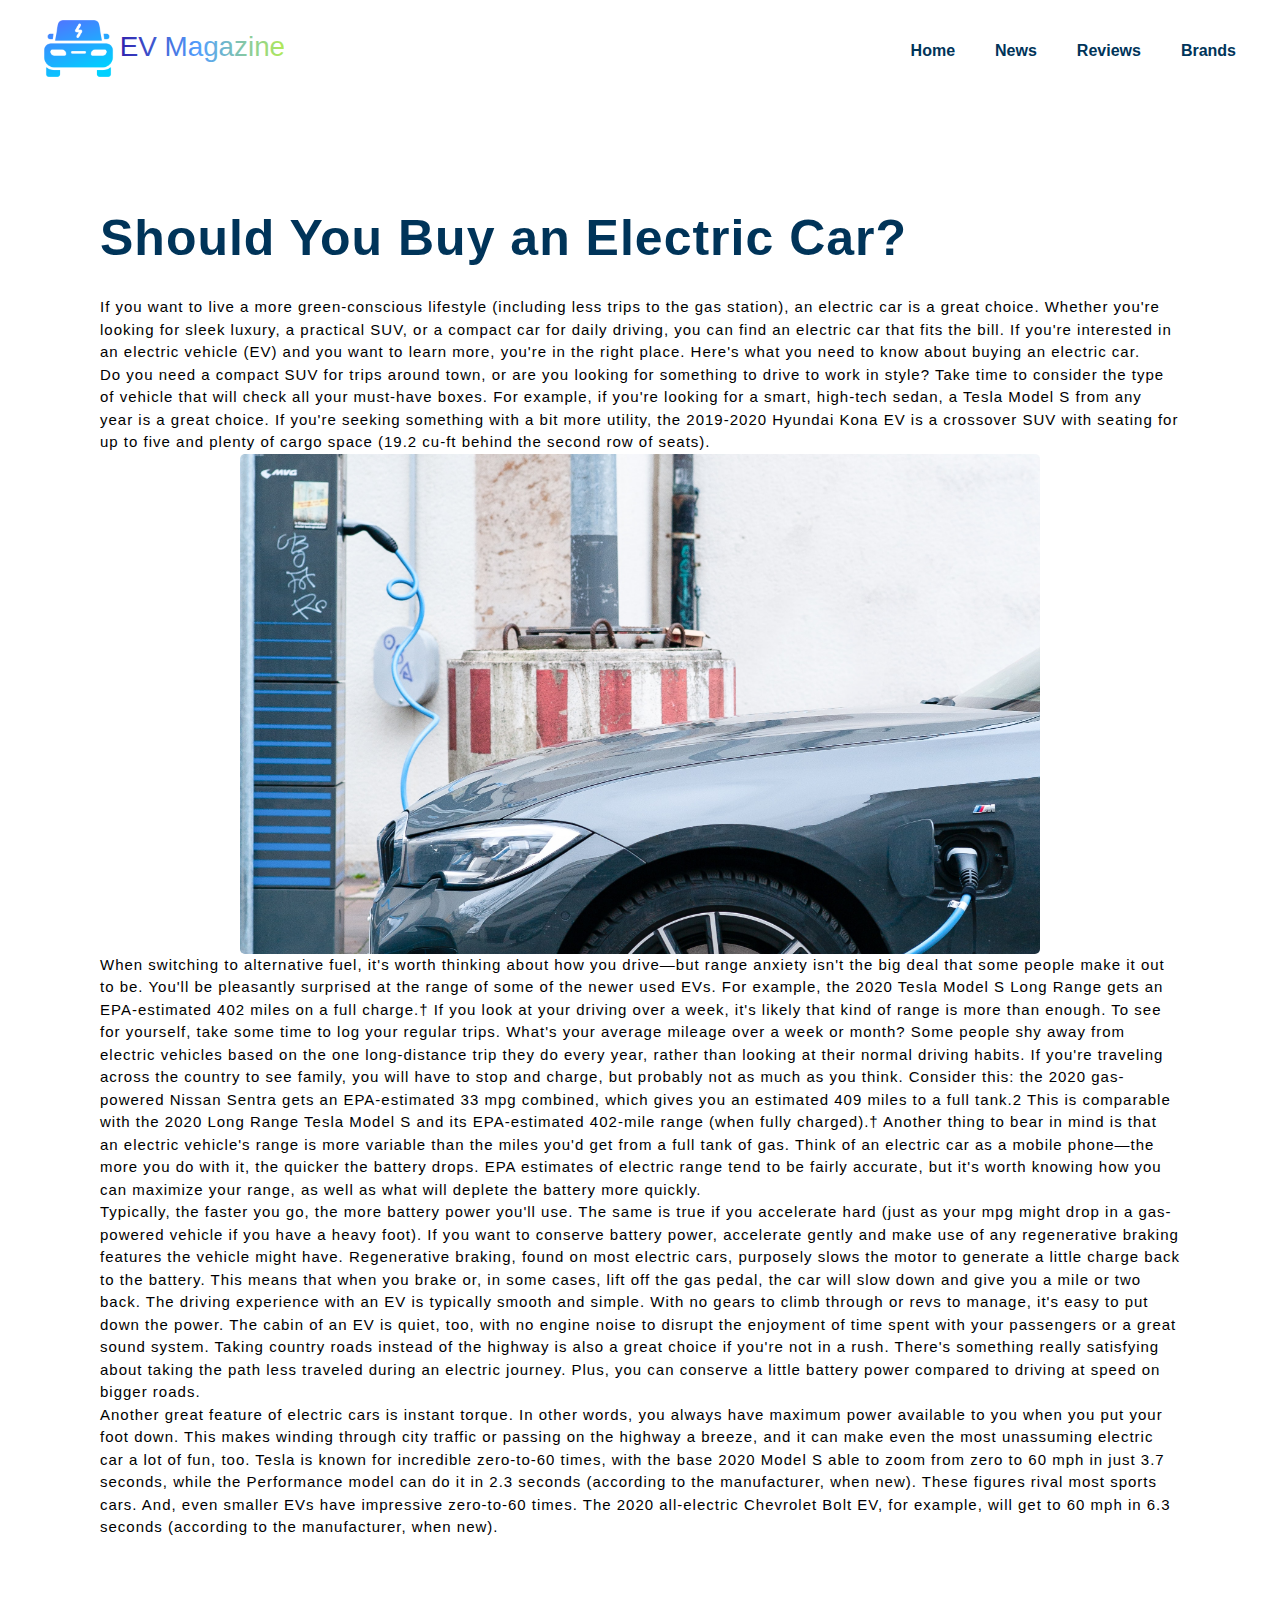
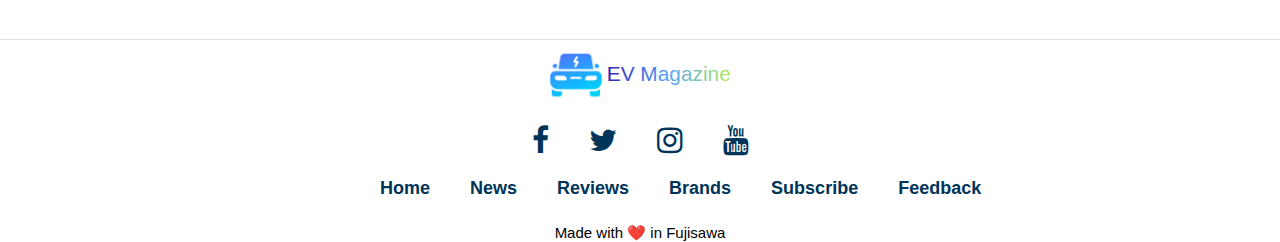
<file: article.html>
<!DOCTYPE html>
<html lang="en">
  <!-- the head contains information about the document that is not visible -->
  <head>
    <meta charset="UTF-8" />
    <meta http-equiv="X-UA-Compatible" content="IE=edge" />
    <meta name="viewport" content="width=device-width, initial-scale=1.0" />
    <link
      rel="stylesheet"
      href="https://maxcdn.bootstrapcdn.com/font-awesome/4.4.0/css/font-awesome.min.css"
    />
    <link rel="stylesheet" href="styles/style.css" />
    <title>EV Magazine - Article</title>
  </head>

  <!-- the body section contains all the contents of the document -->
  <body>
    <!-- header element use for logo and navigation -->
    <header>
      <!-- Add aria-label attribute for accessibility -->
      <nav class="navbar" aria-label="main menu">
        <a href="index.html"
          ><img src="images/ev-logo.svg" alt="EV Magazine Logo" class="logo"
        /></a>

        <span class="navbar-toggle" id="js-navbar-toggle">
          <i class="fa fa-bars"></i>
        </span>
        <ul class="nav-menu" id="js-menu">
          <li class="nav-item"><a href="index.html">Home</a></li>
          <li class="nav-item"><a href="news.html">News</a></li>
          <li class="nav-item"><a href="reviews.html">Reviews</a></li>
          <li class="nav-item"><a href="brands.html">Brands</a></li>
        </ul>
      </nav>
    </header>

    <article id="lipsum-article">
      <h2 class="title-article">Should You Buy an Electric Car?</h2>
        <p>
          If you want to live a more green-conscious lifestyle (including less trips to the gas station), an electric car is a great choice. Whether you're looking for sleek luxury, a practical SUV, or a compact car for daily driving, you can find an electric car that fits the bill.

          If you're interested in an electric vehicle (EV) and you want to learn more, you're in the right place. Here's what you need to know about buying an electric car.
        </p>
        <p>
          Do you need a compact SUV for trips around town, or are you looking for something to drive to work in style? Take time to consider the type of vehicle that will check all your must-have boxes.

          For example, if you're looking for a smart, high-tech sedan, a Tesla Model S from any year is a great choice. If you're seeking something with a bit more utility, the 2019-2020 Hyundai Kona EV is a crossover SUV with seating for up to five and plenty of cargo space (19.2 cu-ft behind the second row of seats).
        </p>
        <img
          class="article-img"
          src="images/ev-charging.jpg"
          alt="EV Charging Photo"
          loading="lazy"
        />
        <p>
          When switching to alternative fuel, it's worth thinking about how you drive—but range anxiety isn't the big deal that some people make it out to be. You'll be pleasantly surprised at the range of some of the newer used EVs. For example, the 2020 Tesla Model S Long Range gets an EPA-estimated 402 miles on a full charge.†
          If you look at your driving over a week, it's likely that kind of range is more than enough.

         To see for yourself, take some time to log your regular trips. What's your average mileage over a week or month? Some people shy away from electric vehicles based on the one long-distance trip they do every year, rather than looking at their normal driving habits. If you're traveling across the country to see family, you will have to stop and charge, but probably not as much as you think.

         Consider this: the 2020 gas-powered Nissan Sentra gets an EPA-estimated 33 mpg combined, which gives you an estimated 409 miles to a full tank.2 This is comparable with the 2020 Long Range Tesla Model S and its EPA-estimated 402-mile range (when fully charged).†
         Another thing to bear in mind is that an electric vehicle's range is more variable than the miles you'd get from a full tank of gas. Think of an electric car as a mobile phone—the more you do with it, the quicker the battery drops. EPA estimates of electric range tend to be fairly accurate, but it's worth knowing how you can maximize your range, as well as what will deplete the battery more quickly.
        </p>
        <p>
          Typically, the faster you go, the more battery power you'll use. The same is true if you accelerate hard (just as your mpg might drop in a gas-powered vehicle if you have a heavy foot). If you want to conserve battery power, accelerate gently and make use of any regenerative braking features the vehicle might have. Regenerative braking, found on most electric cars, purposely slows the motor to generate a little charge back to the battery. This means that when you brake or, in some cases, lift off the gas pedal, the car will slow down and give you a mile or two back.

          The driving experience with an EV is typically smooth and simple. With no gears to climb through or revs to manage, it's easy to put down the power. The cabin of an EV is quiet, too, with no engine noise to disrupt the enjoyment of time spent with your passengers or a great sound system.

          Taking country roads instead of the highway is also a great choice if you're not in a rush. There's something really satisfying about taking the path less traveled during an electric journey. Plus, you can conserve a little battery power compared to driving at speed on bigger roads.
        </p>
        <p>
          Another great feature of electric cars is instant torque. In other words, you always have maximum power available to you when you put your foot down. This makes winding through city traffic or passing on the highway a breeze, and it can make even the most unassuming electric car a lot of fun, too.

          Tesla is known for incredible zero-to-60 times, with the base 2020 Model S able to zoom from zero to 60 mph in just 3.7 seconds, while the Performance model can do it in 2.3 seconds (according to the manufacturer, when new). These figures rival most sports cars. And, even smaller EVs have impressive zero-to-60 times. The 2020 all-electric Chevrolet Bolt EV, for example, will get to 60 mph in 6.3 seconds (according to the manufacturer, when new).
        </p>
    </article>

    <!-- a sitemap in the website footer -->
    <footer>
      <a href="index.html"
        ><img
          src="images/ev-logo.svg"
          alt="EV Magazine Logo"
          class="footer-logo"
      /></a>
      <div class="inner-footer">
        <div class="social-links">
          <ul>
            <li class="social-items">
              <a href="https://facebook.com/"><i class="fa fa-facebook"></i></a>
            </li>
            <li class="social-items">
              <a href="https://twitter.com/"><i class="fa fa-twitter"></i></a>
            </li>
            <li class="social-items">
              <a href="https://instagram.com/"
                ><i class="fa fa-instagram"></i
              ></a>
            </li>
            <li class="social-items">
              <a href="https://youtube.com/"><i class="fa fa-youtube"></i></a>
            </li>
          </ul>
        </div>

        <div class="quick-links">
          <ul>
            <li class="quick-items">
              <a href="index.html">Home</a>
            </li>
            <li class="quick-items">
              <a href="news.html">News</a>
            </li>
            <li class="quick-items">
              <a href="reviews.html">Reviews</a>
            </li>
            <li class="quick-items">
              <a href="brands.html">Brands</a>
            </li>
            <li class="quick-items">
              <a href="subscribe.html">Subscribe</a>
            </li>
            <li class="quick-items">
              <a href="mailto:feedback@example.com">Feedback</a>
            </li>
          </ul>
        </div>
      </div>
      <p class="copyright-text">Made with ❤️ in Fujisawa</p>
    </footer>
    <script src="scripts/script.js"></script>
  </body>
</html>
</file>
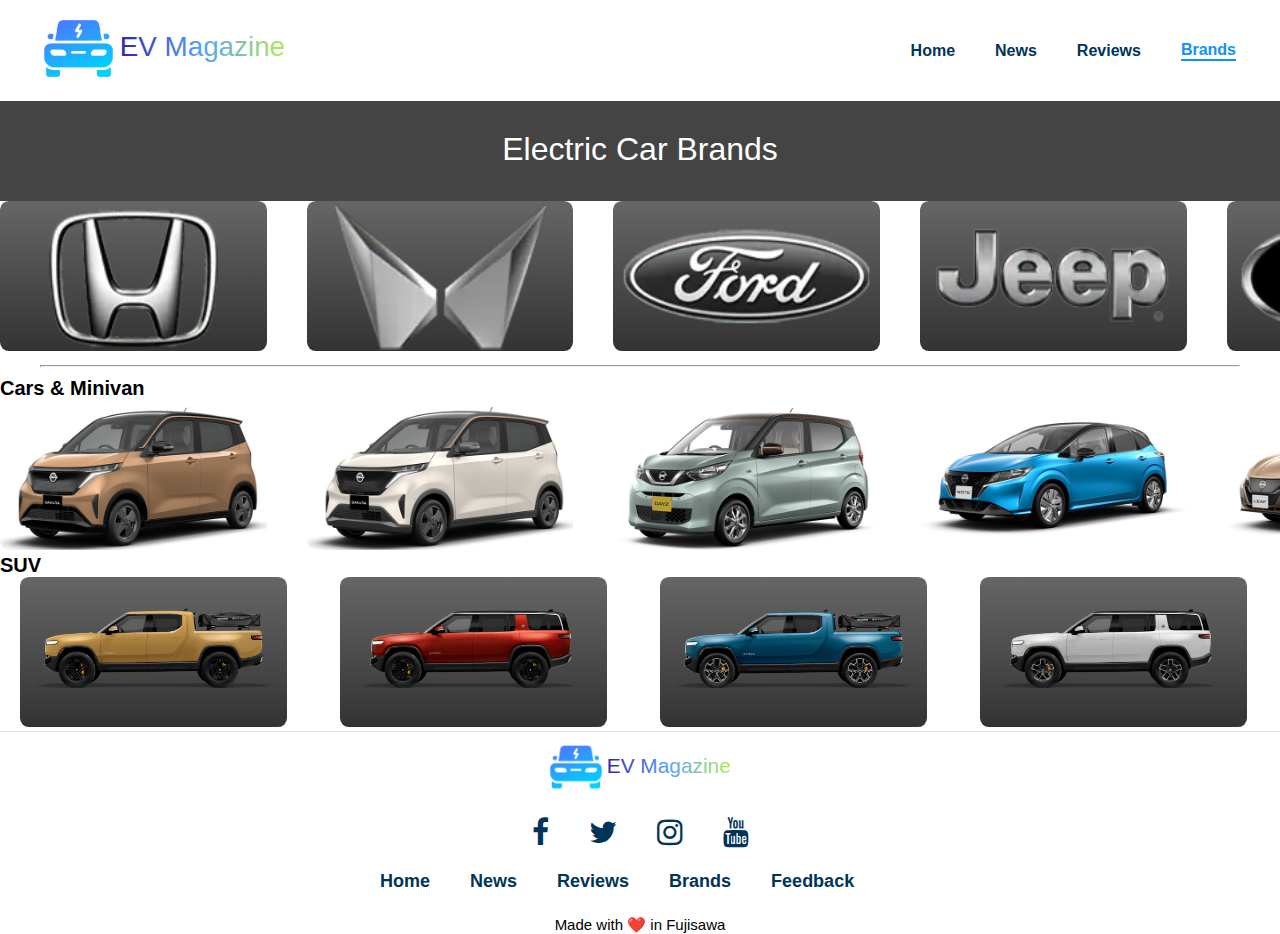
<file: brands.html>
<!DOCTYPE html>
<html lang="en">
  <!-- the head contains information about the document that is not visible -->
  <head>
    <meta charset="UTF-8" />
    <meta http-equiv="X-UA-Compatible" content="IE=edge" />
    <meta name="viewport" content="width=device-width, initial-scale=1.0" />
    <link
      rel="stylesheet"
      href="https://maxcdn.bootstrapcdn.com/font-awesome/4.4.0/css/font-awesome.min.css"
    />
    <link rel="stylesheet" href="styles/style.css" />
    <title>EV Magazine - Brands</title>
  </head>

  <!-- the body section contains all the contents of the document -->
  <body>
    <!-- header element use for logo and navigation -->
    <header>
      <!-- Add aria-label attribute for accessibility -->
      <nav class="navbar" aria-label="main menu">
        <a href="index.html"
          ><img src="images/ev-logo.svg" alt="EV Magazine Logo" class="logo"
        /></a>

        <span class="navbar-toggle" id="js-navbar-toggle">
          <i class="fa fa-bars"></i>
        </span>
        <ul class="nav-menu" id="js-menu">
          <li class="nav-item"><a href="index.html">Home</a></li>
          <li class="nav-item"><a href="news.html">News</a></li>
          <li class="nav-item"><a href="reviews.html">Reviews</a></li>
          <li class="nav-item">
            <a class="active" href="brands.html">Brands</a>
          </li>
        </ul>
      </nav>
    </header>
    <div class="sub-header">
      <h1>Electric Car Brands</h1>
    </div>
    <!-- display horizontal scrolling list -->
    <ul class="horizontal-media-scroller">
      <li>
        <a href="#">
          <figure>
            <picture>
              <img
                alt="Honda Logo"
                loading="lazy"
                src="images/honda.webp"
                class="brand-img"
              />
            </picture>
          </figure>
        </a>
      </li>
      <li>
        <a href="#">
          <figure>
            <picture>
              <img
                alt="Mahindra Logo"
                loading="lazy"
                src="images/mahindra.webp"
                class="brand-img"
              />
            </picture>
          </figure>
        </a>
      </li>
      <li>
        <a href="#">
          <figure>
            <picture>
              <img
                alt="Ford Logo"
                loading="lazy"
                src="images/ford.webp"
                class="brand-img"
              />
            </picture>
          </figure>
        </a>
      </li>
      <li>
        <a href="#">
          <figure>
            <picture>
              <img
                alt="Jeep Logo"
                loading="lazy"
                src="images/jeep.webp"
                class="brand-img"
              />
            </picture>
          </figure>
        </a>
      </li>
      <li>
        <a href="#">
          <figure>
            <picture>
              <img
                alt="Kia Logo"
                loading="lazy"
                src="images/kia.webp"
                class="brand-img"
              />
            </picture>
          </figure>
        </a>
      </li>
      <li>
        <a href="#">
          <figure>
            <picture>
              <img
                alt="Audi Logo"
                loading="lazy"
                src="images/audi.webp"
                class="brand-img"
              />
            </picture>
          </figure>
        </a>
      </li>
      <li>
        <a href="#">
          <figure>
            <picture>
              <img
                alt="Ford Logo"
                loading="lazy"
                src="images/ford.webp"
                class="brand-img"
              />
            </picture>
          </figure>
        </a>
      </li>
      <li>
        <a href="#">
          <figure>
            <picture>
              <img
                alt="Honda Logo"
                loading="lazy"
                src="images/honda.webp"
                class="brand-img"
              />
            </picture>
          </figure>
        </a>
      </li>
      <li>
        <a href="#">
          <figure>
            <picture>
              <img
                alt="Hyundai Logo"
                loading="lazy"
                src="images/hyundai.webp"
                class="brand-img"
              />
            </picture>
          </figure>
        </a>
      </li>
      <li>
        <a href="#">
          <figure>
            <picture>
              <img
                alt="Jeep Logo"
                loading="lazy"
                src="images/jeep.webp"
                class="brand-img"
              />
            </picture>
          </figure>
        </a>
      </li>
      <li>
        <a href="#">
          <figure>
            <picture>
              <img
                alt="Kia Logo"
                loading="lazy"
                src="images/kia.webp"
                class="brand-img"
              />
            </picture>
          </figure>
        </a>
      </li>
      <li>
        <a href="#">
          <figure>
            <picture>
              <img
                alt="Mahindra Logo"
                loading="lazy"
                src="images/mahindra.webp"
                class="brand-img"
              />
            </picture>
          </figure>
        </a>
      </li>
      <li>
        <a href="#">
          <figure>
            <picture>
              <img
                alt="Suzuki Logo"
                loading="lazy"
                src="images/maruti-suzuki.webp"
                class="brand-img"
              />
            </picture>
          </figure>
        </a>
      </li>
      <li>
        <a href="#">
          <figure>
            <picture>
              <img
                alt="MG Logo"
                loading="lazy"
                src="images/mg.webp"
                class="brand-img"
              />
            </picture>
          </figure>
        </a>
      </li>
      <li>
        <a href="#">
          <figure>
            <picture>
              <img
                alt="Volkswagen Logo"
                loading="lazy"
                src="images/volkswagen.webp"
                class="brand-img"
              />
            </picture>
          </figure>
        </a>
      </li>
      <li>
        <a href="#">
          <figure>
            <picture>
              <img
                alt="Toyota Logo"
                loading="lazy"
                src="images/toyota.webp"
                class="brand-img"
              />
            </picture>
          </figure>
        </a>
      </li>
    </ul>

    <hr />
    <section>
      <header>
        <h2>Cars & Minivan</h2>
      </header>

      <ul class="horizontal-media-scroller">
        <li>
          <a href="#"
            ><figure>
              <picture>
                <img
                  alt="Nissan Sakura Car Photo"
                  loading="lazy"
                  src="images/sakura_2205_x_2wd.jpg"
                />
              </picture></figure
          ></a>
        </li>
        <li>
          <a href="#"
            ><figure>
              <picture>
                <img
                  alt="Nissan Sakura Car Photo"
                  loading="lazy"
                  src="images/sakura_2205_g_2wd.jpg"
                />
              </picture></figure
          ></a>
        </li>
        <li>
          <a href="#"
            ><figure>
              <picture>
                <img
                  alt="Nissan Dayz Car Photo"
                  loading="lazy"
                  src="images/dayz_2112_x_2wd.jpg"
                />
              </picture></figure
          ></a>
        </li>
        <li>
          <a href="#"
            ><figure>
              <picture>
                <img
                  alt="Nissan Note Car Photo"
                  loading="lazy"
                  src="images/note_2208_x_four.jpg"
                />
              </picture></figure
          ></a>
        </li>
        <li>
          <a href="#"
            ><figure>
              <picture>
                <img
                  alt="Nissan E Car Photo"
                  loading="lazy"
                  src="images/e%2B_g_2wd.jpg"
                />
              </picture></figure
          ></a>
        </li>
      </ul>
    </section>

    <section>
      <header>
        <h2>SUV</h2>
      </header>

      <ul class="horizontal-media-scroller">
        <li>
          <a href="#">
            <figure>
              <picture>
                <img
                  alt="Rivian EV Car Photo"
                  loading="lazy"
                  src="images/R1T-3_wwsjiy.webp"
                />
              </picture>
            </figure>
          </a>
        </li>
        <li>
          <a href="#">
            <figure>
              <picture>
                <img
                  alt="Rivian EV Car Photo"
                  loading="lazy"
                  src="images/R1S-3_kkggga.webp"
                />
              </picture>
            </figure>
          </a>
        </li>
        <li>
          <a href="#">
            <figure>
              <picture>
                <img
                  alt="Rivian EV Car Photo"
                  loading="lazy"
                  src="images/R1T-9-2_xeudda.webp"
                />
              </picture>
            </figure>
          </a>
        </li>
        <li>
          <a href="#">
            <figure>
              <picture>
                <img
                  alt="Rivian EV Car Photo"
                  loading="lazy"
                  src="images/R1S-5_m1tmrz.webp"
                />
              </picture>
            </figure>
          </a>
        </li>
      </ul>
    </section>

    <!-- a sitemap in the website footer -->
    <footer>
      <a href="index.html"
        ><img
          src="images/ev-logo.svg"
          alt="EV Magazine Logo"
          class="footer-logo"
      /></a>
      <div class="inner-footer">
        <div class="social-links">
          <ul>
            <li class="social-items">
              <a href="https://facebook.com/"><i class="fa fa-facebook"></i></a>
            </li>
            <li class="social-items">
              <a href="https://twitter.com/"><i class="fa fa-twitter"></i></a>
            </li>
            <li class="social-items">
              <a href="https://instagram.com/"
                ><i class="fa fa-instagram"></i
              ></a>
            </li>
            <li class="social-items">
              <a href="https://youtube.com/"><i class="fa fa-youtube"></i></a>
            </li>
          </ul>
        </div>

        <div class="quick-links">
          <ul>
            <li class="quick-items">
              <a href="index.html">Home</a>
            </li>
            <li class="quick-items">
              <a href="news.html">News</a>
            </li>
            <li class="quick-items">
              <a href="reviews.html">Reviews</a>
            </li>
            <li class="quick-items">
              <a href="brands.html">Brands</a>
            </li>
            <li class="quick-items">
              <a href="mailto:feedback@example.com">Feedback</a>
            </li>
          </ul>
        </div>
      </div>
      <p class="copyright-text">Made with ❤️ in Fujisawa</p>
    </footer>
    <script src="scripts/script.js"></script>
  </body>
</html>
</file>
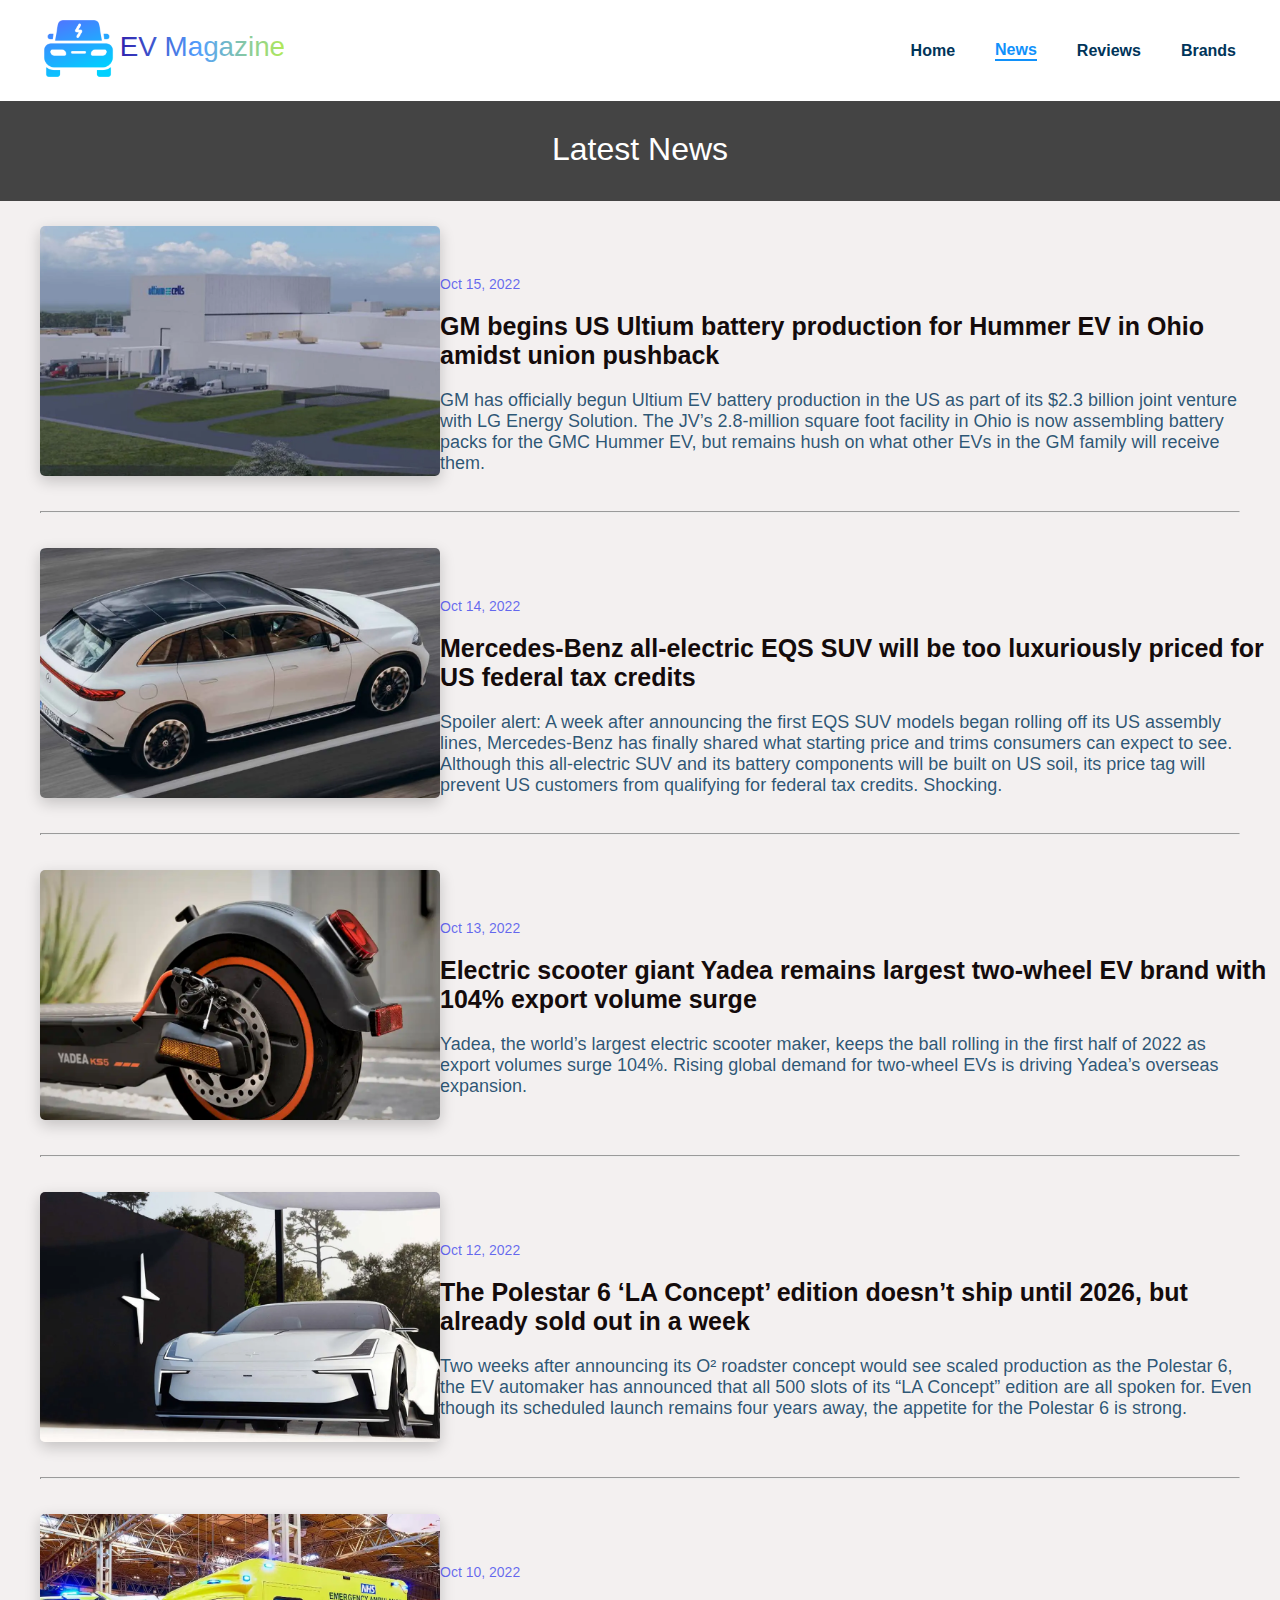
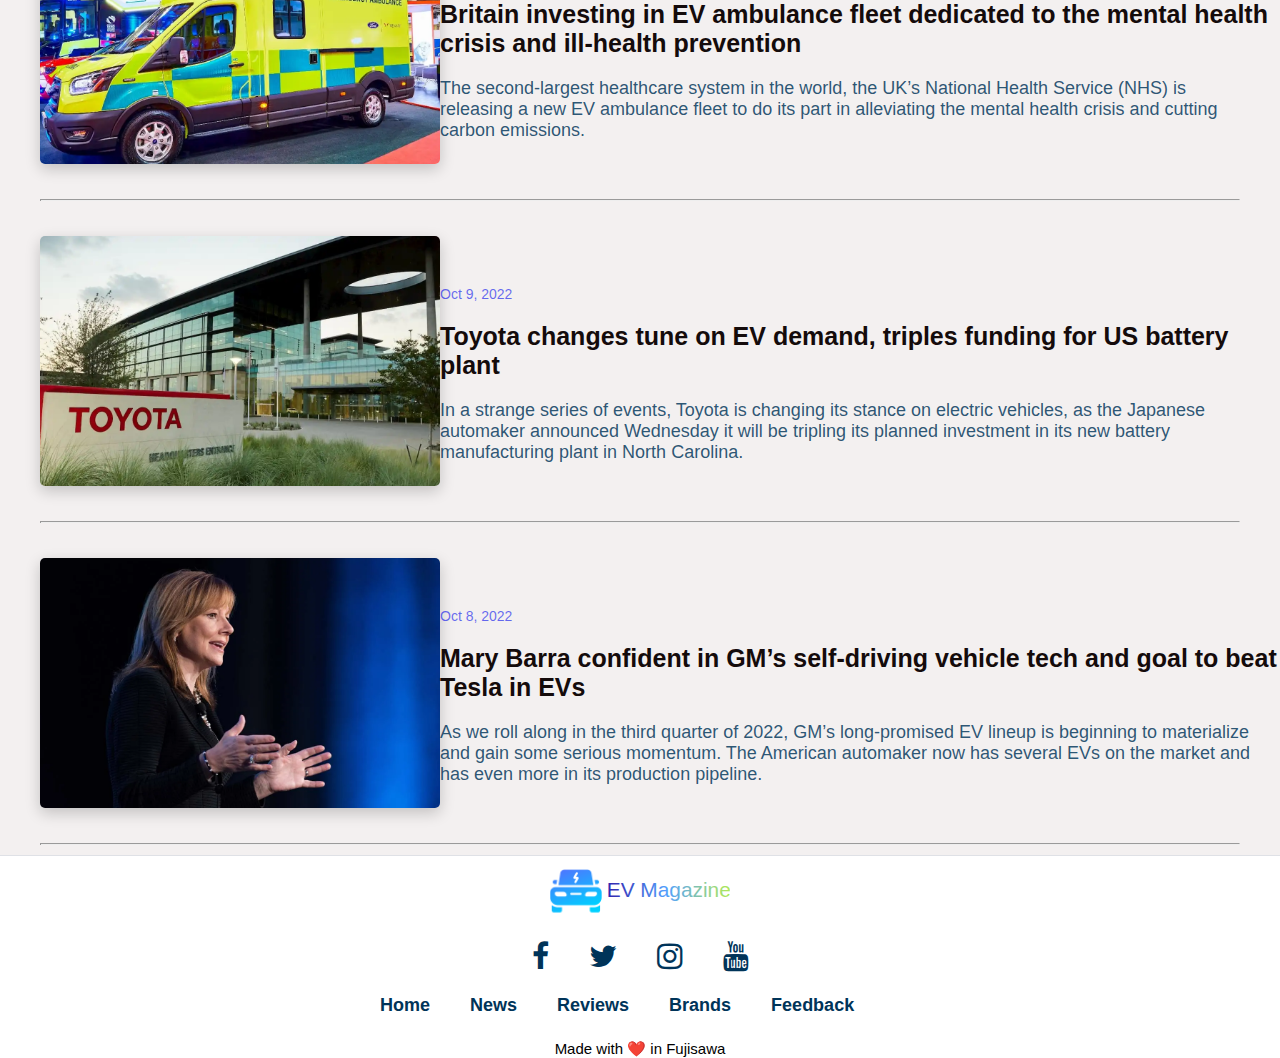
<file: news.html>
<!DOCTYPE html>
<html lang="en">
  <!-- the head contains information about the document that is not visible -->
  <head>
    <meta charset="UTF-8" />
    <meta http-equiv="X-UA-Compatible" content="IE=edge" />
    <meta name="viewport" content="width=device-width, initial-scale=1.0" />
    <link
      rel="stylesheet"
      href="https://maxcdn.bootstrapcdn.com/font-awesome/4.4.0/css/font-awesome.min.css"
    />
    <link rel="stylesheet" href="styles/style.css" />
    <title>EV Magazine - News</title>
  </head>

  <!-- the body section contains all the contents of the document -->
  <body>
    <!-- header element use for logo and navigation -->
    <header>
      <!-- Add aria-label attribute for accessibility -->
      <nav class="navbar" aria-label="main menu">
        <a href="index.html"
          ><img src="images/ev-logo.svg" alt="EV Magazine Logo" class="logo"
        /></a>

        <span class="navbar-toggle" id="js-navbar-toggle">
          <i class="fa fa-bars"></i>
        </span>
        <ul class="nav-menu" id="js-menu">
          <li class="nav-item"><a href="index.html">Home</a></li>
          <li class="nav-item"><a class="active" href="news.html">News</a></li>
          <li class="nav-item"><a href="reviews.html">Reviews</a></li>
          <li class="nav-item"><a href="brands.html">Brands</a></li>
        </ul>
      </nav>
    </header>
    <div class="sub-header">
      <h1>Latest News</h1>
    </div>
    <!-- hightlight news session contains information about the latest news. -->
    <div class="news-list">
      <div class="news-list-item">
        <a href="article.html" class="article-link">
          <img
            class="news-list-img"
            src="images/GM-battery-US.webp"
            alt="GM Battery US Photo"
            loading="lazy"
          />
        </a>
        <p class="news-list-date">Oct 15, 2022</p>
        <a href="article.html" class="article-link">
          <h4 class="news-list-title">
            GM begins US Ultium battery production for Hummer EV in Ohio amidst
            union pushback
          </h4>
        </a>
        <p class="news-list-preview">
          GM has officially begun Ultium EV battery production in the US as part
          of its $2.3 billion joint venture with LG Energy Solution. The JV’s
          2.8-million square foot facility in Ohio is now assembling battery
          packs for the GMC Hummer EV, but remains hush on what other EVs in the
          GM family will receive them.
        </p>
      </div>
      <hr />
      <div class="news-list-item">
        <a href="article.html" class="article-link">
          <img
            class="news-list-img"
            src="images/Mercedes-EQS-SUV-Price.webp"
            alt="Mercedes SUV Photo"
            loading="lazy"
          />
        </a>
        <p class="news-list-date">Oct 14, 2022</p>
        <a href="article.html" class="article-link">
          <h4 class="news-list-title">
            Mercedes-Benz all-electric EQS SUV will be too luxuriously priced
            for US federal tax credits
          </h4>
        </a>
        <p class="news-list-preview">
          Spoiler alert: A week after announcing the first EQS SUV models began
          rolling off its US assembly lines, Mercedes-Benz has finally shared
          what starting price and trims consumers can expect to see. Although
          this all-electric SUV and its battery components will be built on US
          soil, its price tag will prevent US customers from qualifying for
          federal tax credits. Shocking.
        </p>
      </div>
      <hr />
      <div class="news-list-item">
        <a href="article.html" class="article-link">
          <img
            class="news-list-img"
            src="images/Yadea-two-wheel-ev-1.webp"
            alt="Yadea two wheel scooter photo"
            loading="lazy"
          />
        </a>
        <p class="news-list-date">Oct 13, 2022</p>
        <a href="article.html" class="article-link">
          <h4 class="news-list-title">
            Electric scooter giant Yadea remains largest two-wheel EV brand with
            104% export volume surge
          </h4>
        </a>
        <p class="news-list-preview">
          Yadea, the world’s largest electric scooter maker, keeps the ball
          rolling in the first half of 2022 as export volumes surge 104%. Rising
          global demand for two-wheel EVs is driving Yadea’s overseas expansion.
        </p>
      </div>
      <hr />
      <div class="news-list-item">
        <a href="article.html" class="article-link">
          <img
            class="news-list-img"
            src="images/Polestar-6-LA-Concept-Front.webp"
            alt="Polestar 6 LA Concept Front Photo"
            loading="lazy"
          />
        </a>
        <p class="news-list-date">Oct 12, 2022</p>
        <a href="article.html" class="article-link">
          <h4 class="news-list-title">
            The Polestar 6 ‘LA Concept’ edition doesn’t ship until 2026, but
            already sold out in a week
          </h4>
        </a>
        <p class="news-list-preview">
          Two weeks after announcing its O² roadster concept would see scaled
          production as the Polestar 6, the EV automaker has announced that all
          500 slots of its “LA Concept” edition are all spoken for. Even though
          its scheduled launch remains four years away, the appetite for the
          Polestar 6 is strong.
        </p>
      </div>
      <hr />
      <div class="news-list-item">
        <a href="article.html" class="article-link">
          <img
            class="news-list-img"
            src="images/EV-ambulance-fleet.webp"
            alt="EV Ambulance Fleet Photo"
            loading="lazy"
          />
        </a>
        <p class="news-list-date">Oct 10, 2022</p>
        <a href="article.html" class="article-link">
          <h4 class="news-list-title">
            Britain investing in EV ambulance fleet dedicated to the mental
            health crisis and ill-health prevention
          </h4>
        </a>
        <p class="news-list-preview">
          The second-largest healthcare system in the world, the UK’s National
          Health Service (NHS) is releasing a new EV ambulance fleet to do its
          part in alleviating the mental health crisis and cutting carbon
          emissions.
        </p>
      </div>
      <hr />
      <div class="news-list-item">
        <a href="article.html" class="article-link">
          <img
            class="news-list-img"
            src="images/Toyota-Battery-plant-2.webp"
            alt="Toyota Battery Plant Photo"
            loading="lazy"
          />
        </a>
        <p class="news-list-date">Oct 9, 2022</p>
        <a href="article.html" class="article-link">
          <h4 class="news-list-title">
            Toyota changes tune on EV demand, triples funding for US battery
            plant
          </h4>
        </a>
        <p class="news-list-preview">
          In a strange series of events, Toyota is changing its stance on
          electric vehicles, as the Japanese automaker announced Wednesday it
          will be tripling its planned investment in its new battery
          manufacturing plant in North Carolina.
        </p>
      </div>
      <hr />
      <div class="news-list-item">
        <a href="article.html" class="article-link">
          <img
            class="news-list-img"
            src="images/GM-Telsla-Mary-Barra.webp"
            alt="GM Tesla Mary Barra Photo"
            loading="lazy"
          />
        </a>
        <p class="news-list-date">Oct 8, 2022</p>
        <a href="article.html" class="article-link">
          <h4 class="news-list-title">
            Mary Barra confident in GM’s self-driving vehicle tech and goal to
            beat Tesla in EVs
          </h4>
        </a>
        <p class="news-list-preview">
          As we roll along in the third quarter of 2022, GM’s long-promised EV
          lineup is beginning to materialize and gain some serious momentum. The
          American automaker now has several EVs on the market and has even more
          in its production pipeline.
        </p>
      </div>
      <hr />
    </div>

    <!-- a sitemap in the website footer -->
    <footer>
      <a href="index.html"
        ><img
          src="images/ev-logo.svg"
          alt="EV Magazine Logo"
          class="footer-logo"
      /></a>
      <div class="inner-footer">
        <div class="social-links">
          <ul>
            <li class="social-items">
              <a href="https://facebook.com/"><i class="fa fa-facebook"></i></a>
            </li>
            <li class="social-items">
              <a href="https://twitter.com/"><i class="fa fa-twitter"></i></a>
            </li>
            <li class="social-items">
              <a href="https://instagram.com/"
                ><i class="fa fa-instagram"></i
              ></a>
            </li>
            <li class="social-items">
              <a href="https://youtube.com/"><i class="fa fa-youtube"></i></a>
            </li>
          </ul>
        </div>

        <div class="quick-links">
          <ul>
            <li class="quick-items">
              <a href="index.html">Home</a>
            </li>
            <li class="quick-items">
              <a href="news.html">News</a>
            </li>
            <li class="quick-items">
              <a href="reviews.html">Reviews</a>
            </li>
            <li class="quick-items">
              <a href="brands.html">Brands</a>
            </li>
            <li class="quick-items">
              <a href="mailto:feedback@example.com">Feedback</a>
            </li>
          </ul>
        </div>
      </div>
      <p class="copyright-text">Made with ❤️ in Fujisawa</p>
    </footer>
    <script src="scripts/script.js"></script>
  </body>
</html>
</file>
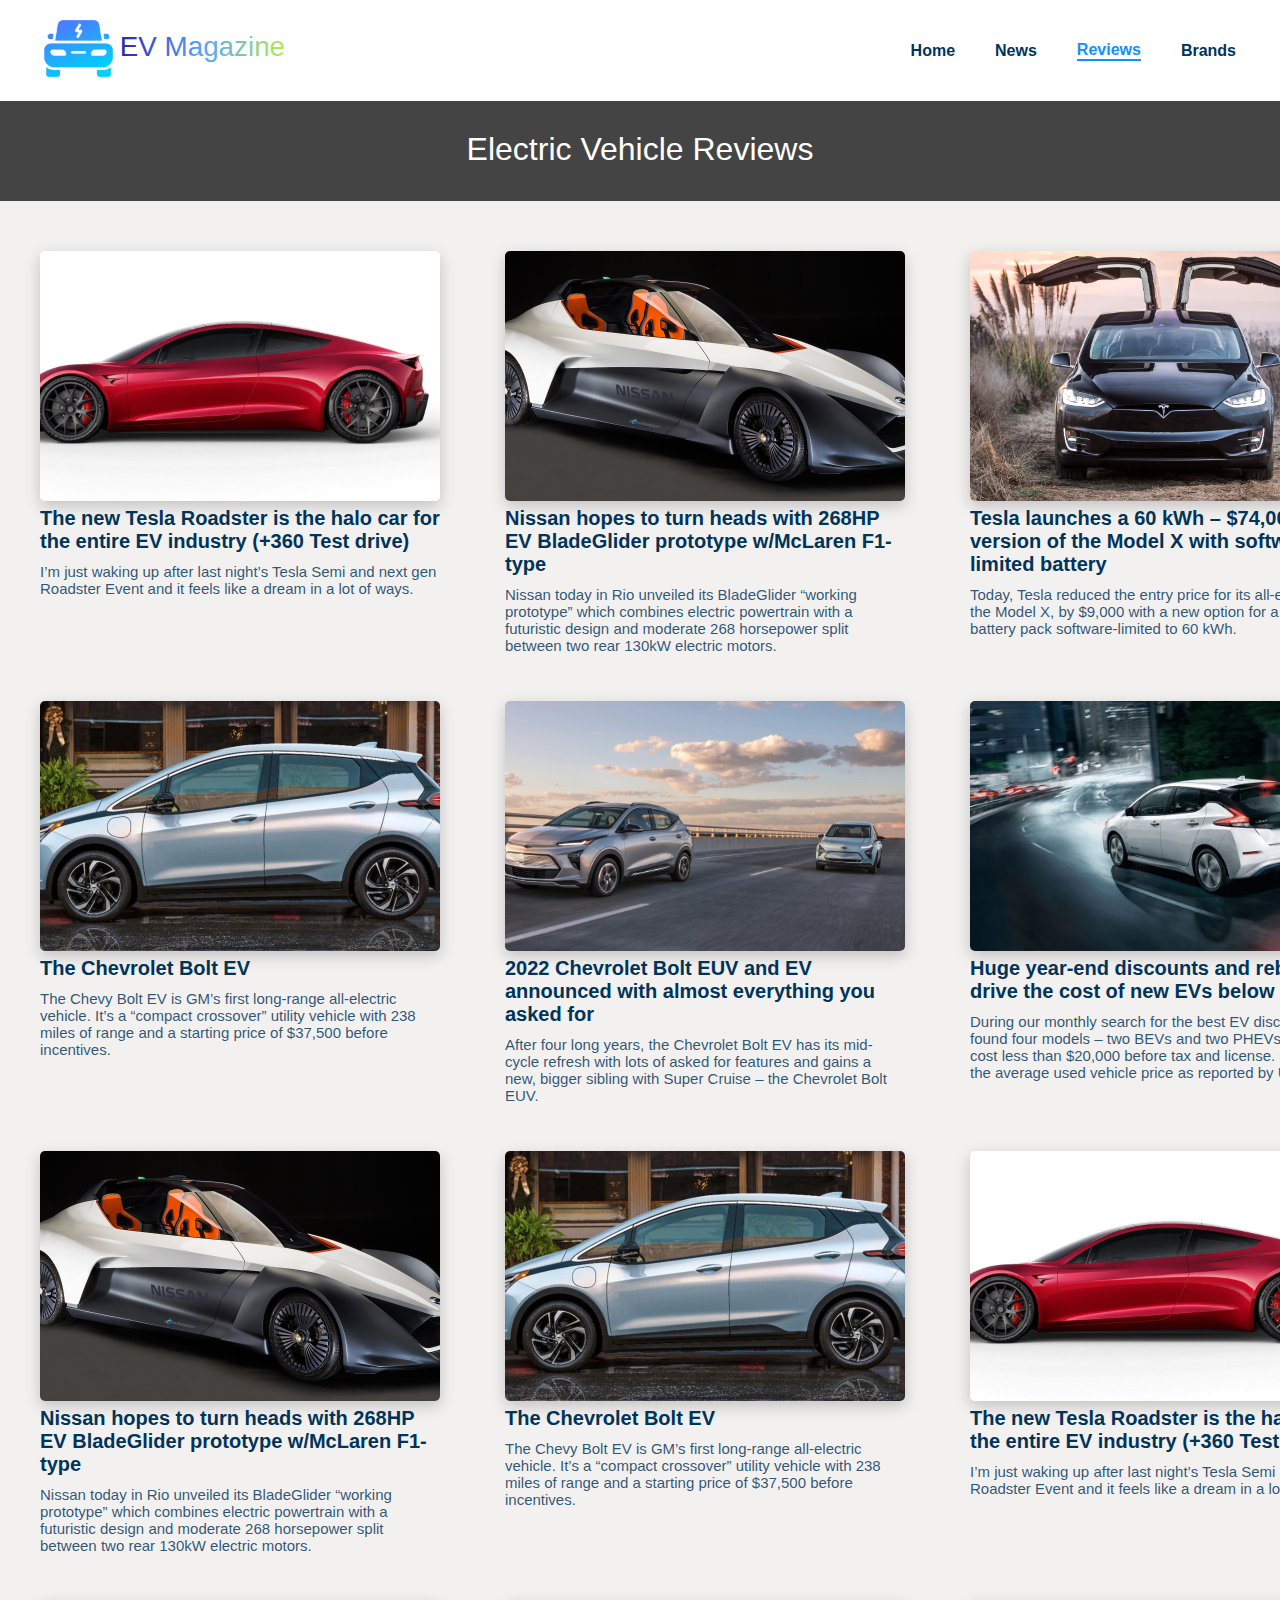
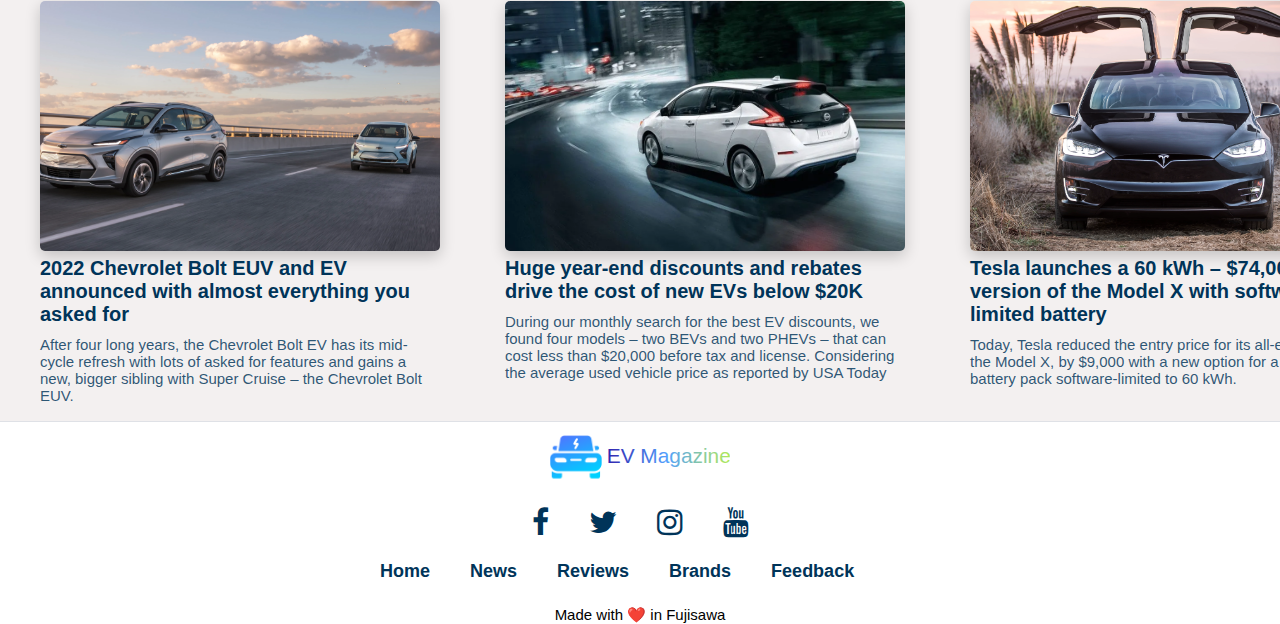
<file: reviews.html>
<!DOCTYPE html>
<html lang="en">
  <!-- the head contains information about the document that is not visible -->
  <head>
    <meta charset="UTF-8" />
    <meta http-equiv="X-UA-Compatible" content="IE=edge" />
    <meta name="viewport" content="width=device-width, initial-scale=1.0" />
    <link
      rel="stylesheet"
      href="https://maxcdn.bootstrapcdn.com/font-awesome/4.4.0/css/font-awesome.min.css"
    />
    <link rel="stylesheet" href="styles/style.css" />
    <title>EV Magazine - Reviews</title>
  </head>

  <!-- the body section contains all the contents of the document -->
  <body>
    <!-- header element use for logo and navigation -->
    <header>
      <!-- Add aria-label attribute for accessibility -->
      <nav class="navbar" aria-label="main menu">
        <a href="index.html"
          ><img src="images/ev-logo.svg" alt="EV Magazine Logo" class="logo"
        /></a>

        <span class="navbar-toggle" id="js-navbar-toggle">
          <i class="fa fa-bars"></i>
        </span>
        <ul class="nav-menu" id="js-menu">
          <li class="nav-item"><a href="index.html">Home</a></li>
          <li class="nav-item"><a href="news.html">News</a></li>
          <li class="nav-item">
            <a class="active" href="reviews.html">Reviews</a>
          </li>
          <li class="nav-item"><a href="brands.html">Brands</a></li>
        </ul>
      </nav>
    </header>
    <div class="sub-header">
      <h1>Electric Vehicle Reviews</h1>
    </div>

    <!-- hightlight news session contains information about the EV guides -->
    <div class="reviews">
      <div class="reviews-item aa">
        <a href="article.html" class="article-link">
          <img
            class="reviews-news-img"
            src="images/tesla-roadster_side_view.webp"
            alt="Tesla Roadster Photo"
            loading="lazy"
          />

          <h4 class="reviews-news-title">
            The new Tesla Roadster is the halo car for the entire EV industry
            (+360 Test drive)
          </h4>
          <p class="reviews-news-preview">
            I’m just waking up after last night’s Tesla Semi and next gen
            Roadster Event and it feels like a dream in a lot of ways.
          </p>
        </a>
      </div>
      <div class="reviews-item bb">
        <a href="article.html" class="article-link">
          <img
            class="reviews-news-img"
            src="images/nissan_bladeglider_03.webp"
            alt="Nissan BladeGlider Photo"
            loading="lazy"
          />

          <h4 class="reviews-news-title">
            Nissan hopes to turn heads with 268HP EV BladeGlider prototype
            w/McLaren F1-type
          </h4>
          <p class="reviews-news-preview">
            Nissan today in Rio unveiled its BladeGlider “working prototype”
            which combines electric powertrain with a futuristic design and
            moderate 268 horsepower split between two rear 130kW electric
            motors.
          </p>
        </a>
      </div>
      <div class="reviews-item cc">
        <a href="article.html" class="article-link">
          <img
            class="reviews-news-img"
            src="images/tesla-model-x-promo-shot-3-2.webp"
            alt="Tesla Model X Photo"
            loading="lazy"
          />

          <h4 class="reviews-news-title">
            Tesla launches a 60 kWh – $74,000 version of the Model X with
            software-limited battery
          </h4>
          <p class="reviews-news-preview">
            Today, Tesla reduced the entry price for its all-electric SUV, the
            Model X, by $9,000 with a new option for a 75 kWh battery pack
            software-limited to 60 kWh.
          </p>
        </a>
      </div>
      <div class="reviews-item dd">
        <a href="article.html" class="article-link">
          <img
            class="reviews-news-img"
            src="images/2022-Chevy-Bolt-EV.webp"
            alt="Chevy Bolt Photo"
            loading="lazy"
          />

          <h4 class="reviews-news-title">The Chevrolet Bolt EV</h4>
          <p class="reviews-news-preview">
            The Chevy Bolt EV is GM’s first long-range all-electric vehicle.
            It’s a “compact crossover” utility vehicle with 238 miles of range
            and a starting price of $37,500 before incentives.
          </p>
        </a>
      </div>
      <div class="reviews-item ee">
        <a href="article.html" class="article-link">
          <img
            class="reviews-news-img"
            src="images/2022-Bolt-EV-EUV-Featured.webp"
            alt="Chevy Bolt Photo"
            loading="lazy"
          />

          <h4 class="reviews-news-title">
            2022 Chevrolet Bolt EUV and EV announced with almost everything you
            asked for
          </h4>
          <p class="reviews-news-preview">
            After four long years, the Chevrolet Bolt EV has its mid-cycle
            refresh with lots of asked for features and gains a new, bigger
            sibling with Super Cruise – the Chevrolet Bolt EUV.
          </p>
        </a>
      </div>
      <div class="reviews-item ff">
        <a href="article.html" class="article-link">
          <img
            class="reviews-news-img"
            src="images/leaf-night-1200.webp"
            alt="Nissan Leaf Photo"
            loading="lazy"
          />

          <h4 class="reviews-news-title">
            Huge year-end discounts and rebates drive the cost of new EVs below
            $20K
          </h4>
          <p class="reviews-news-preview">
            During our monthly search for the best EV discounts, we found four
            models – two BEVs and two PHEVs – that can cost less than $20,000
            before tax and license. Considering the average used vehicle price
            as reported by USA Today
          </p>
        </a>
      </div>
      <div class="reviews-item gg">
        <a href="article.html" class="article-link">
          <img
            class="reviews-news-img"
            src="images/nissan_bladeglider_03.webp"
            alt="Nissan BladeGlider Photo"
            loading="lazy"
          />

          <h4 class="reviews-news-title">
            Nissan hopes to turn heads with 268HP EV BladeGlider prototype
            w/McLaren F1-type
          </h4>
          <p class="reviews-news-preview">
            Nissan today in Rio unveiled its BladeGlider “working prototype”
            which combines electric powertrain with a futuristic design and
            moderate 268 horsepower split between two rear 130kW electric
            motors.
          </p>
        </a>
      </div>
      <div class="reviews-item hh">
        <a href="article.html" class="article-link">
          <img
            class="reviews-news-img"
            src="images/2022-Chevy-Bolt-EV.webp"
            alt="Chevy Bolt Photo"
            loading="lazy"
          />

          <h4 class="reviews-news-title">The Chevrolet Bolt EV</h4>
          <p class="reviews-news-preview">
            The Chevy Bolt EV is GM’s first long-range all-electric vehicle.
            It’s a “compact crossover” utility vehicle with 238 miles of range
            and a starting price of $37,500 before incentives.
          </p>
        </a>
      </div>
      <div class="reviews-item ii">
        <a href="article.html" class="article-link">
          <img
            class="reviews-news-img"
            src="images/tesla-roadster_side_view.webp"
            alt="Tesla Roadster Photo"
            loading="lazy"
          />

          <h4 class="reviews-news-title">
            The new Tesla Roadster is the halo car for the entire EV industry
            (+360 Test drive)
          </h4>
          <p class="reviews-news-preview">
            I’m just waking up after last night’s Tesla Semi and next gen
            Roadster Event and it feels like a dream in a lot of ways.
          </p>
        </a>
      </div>
      <div class="reviews-item jj">
        <a href="article.html" class="article-link">
          <img
            class="reviews-news-img"
            src="images/2022-Bolt-EV-EUV-Featured.webp"
            alt="Chevy Bolt Photo"
            loading="lazy"
          />

          <h4 class="reviews-news-title">
            2022 Chevrolet Bolt EUV and EV announced with almost everything you
            asked for
          </h4>
          <p class="reviews-news-preview">
            After four long years, the Chevrolet Bolt EV has its mid-cycle
            refresh with lots of asked for features and gains a new, bigger
            sibling with Super Cruise – the Chevrolet Bolt EUV.
          </p>
        </a>
      </div>
      <div class="reviews-item kk">
        <a href="article.html" class="article-link">
          <img
            class="reviews-news-img"
            src="images/leaf-night-1200.webp"
            alt="Nissan Leaf Photo"
            loading="lazy"
          />

          <h4 class="reviews-news-title">
            Huge year-end discounts and rebates drive the cost of new EVs below
            $20K
          </h4>
          <p class="reviews-news-preview">
            During our monthly search for the best EV discounts, we found four
            models – two BEVs and two PHEVs – that can cost less than $20,000
            before tax and license. Considering the average used vehicle price
            as reported by USA Today
          </p>
        </a>
      </div>
      <div class="reviews-item ll">
        <a href="article.html" class="article-link">
          <img
            class="reviews-news-img"
            src="images/tesla-model-x-promo-shot-3-2.webp"
            alt="Tesla Model X Photo"
            loading="lazy"
          />

          <h4 class="reviews-news-title">
            Tesla launches a 60 kWh – $74,000 version of the Model X with
            software-limited battery
          </h4>
          <p class="reviews-news-preview">
            Today, Tesla reduced the entry price for its all-electric SUV, the
            Model X, by $9,000 with a new option for a 75 kWh battery pack
            software-limited to 60 kWh.
          </p>
        </a>
      </div>
    </div>

    <!-- a sitemap in the website footer -->
    <footer>
      <a href="index.html"
        ><img
          src="images/ev-logo.svg"
          alt="EV Magazine Logo"
          class="footer-logo"
      /></a>
      <div class="inner-footer">
        <div class="social-links">
          <ul>
            <li class="social-items">
              <a href="https://facebook.com/"><i class="fa fa-facebook"></i></a>
            </li>
            <li class="social-items">
              <a href="https://twitter.com/"><i class="fa fa-twitter"></i></a>
            </li>
            <li class="social-items">
              <a href="https://instagram.com/"
                ><i class="fa fa-instagram"></i
              ></a>
            </li>
            <li class="social-items">
              <a href="https://youtube.com/"><i class="fa fa-youtube"></i></a>
            </li>
          </ul>
        </div>

        <div class="quick-links">
          <ul>
            <li class="quick-items">
              <a href="index.html">Home</a>
            </li>
            <li class="quick-items">
              <a href="news.html">News</a>
            </li>
            <li class="quick-items">
              <a href="reviews.html">Reviews</a>
            </li>
            <li class="quick-items">
              <a href="brands.html">Brands</a>
            </li>
            <li class="quick-items">
              <a href="mailto:feedback@example.com">Feedback</a>
            </li>
          </ul>
        </div>
      </div>
      <p class="copyright-text">Made with ❤️ in Fujisawa</p>
    </footer>
    <script src="scripts/script.js"></script>
  </body>
</html>
</file>
<file: styles/style.css>
@import url("https://fonts.googleapis.com/css2?family=League+Spartan:wght@100;200;300;400;500;600;700;800;900&display=swap");

* {
  margin: 0;
  padding: 0;
  box-sizing: border-box;
  font-family: "Spartan", sans-serif;
}

html {
  scroll-behavior: smooth;
}

/*Desktop-------------------------------------*/
@media only screen and (min-width: 768px) {
  body {
    background: white;
    height: 100%;
  }

  .logo {
    width: 280px;
    padding: 20px;
  }

  h1 {
    font-family: "Spartan", sans-serif;
    font-style: normal;
    font-variant: normal;
    font-weight: normal;
    font-size: 2em;
    color: white;
  }

  h2 {
    font-family: "Spartan", sans-serif;
    font-style: normal;
    font-variant: normal;
    font-weight: bold;
    font-size: 20px;
    color: black;
  }

  h3 {
    font-family: "Spartan", sans-serif;
    font-style: normal;
    font-variant: normal;
    font-weight: bold;
    font-size: 17px;
    color: black;
  }

  p {
    font-family: "Spartan", sans-serif;
    font-style: normal;
    font-variant: normal;
    font-weight: normal;
    font-size: 15px;
    color: black;
  }
}

/*Mobile-------------------------------------*/
@media only screen and (max-width: 570px) {
  body {
    background-color: rgb(243, 240, 240);
    height: 100%;
  }

  .logo {
    width: 200px;
    padding: 10px;
  }

  h1 {
    font-family: "Spartan", sans-serif;
    font-style: normal;
    font-variant: normal;
    font-weight: 900;
    font-size: 1.3em;
    color: white;
  }

  h2 {
    font-family: "Spartan", sans-serif;
    font-style: normal;
    font-variant: normal;
    font-weight: 800;
    font-size: 20px;
    color: black;
  }

  h3 {
    font-family: "Spartan", sans-serif;
    font-style: normal;
    font-variant: normal;
    font-weight: 400;
    font-size: 17px;
    color: black;
  }

  p {
    font-family: "Spartan", sans-serif;
    font-style: normal;
    font-variant: normal;
    font-weight: normal;
    font-size: 15px;
    color: black;
  }
}

/* Header */
header {
  background: #fff;
}

/* Navigation */

/*Desktop Nav-------------------------------------*/
@media only screen and (min-width: 768px) {
  .navbar {
    display: flex;
    align-items: center;
    justify-content: space-between;
    min-height: 70px;
    padding: 0 24px;
  }

  .nav-menu {
    display: flex;
    align-items: center;
    justify-content: space-between;
  }

  li {
    list-style: none;
    margin: 0 20px;
  }

  a {
    text-decoration: none;
    color: #003459;
    font-size: 16px;
    font-weight: 600;
  }

  .nav-item a:hover,
  .nav-item a.active {
    color: #1091fb;
  }

  .nav-item a.active::after {
    content: "";
    display: block;
    width: 100%;
    height: 2px;
    background: #1091fb;
  }

  .navbar-toggle {
    display: none;
  }
}

/*Mobile Nav-------------------------------------*/
@media only screen and (max-width: 570px) {
  .navbar {
    width: 100%;
    font-size: 18px;
    border: 1px solid rgba(0, 0, 0, 0.2);
    transition: 0.6s ease;
  }

  .nav-menu {
    list-style-type: none;
    display: none;
  }

  li {
    text-align: center;
    margin: 15px auto;
  }

  a {
    text-decoration: none;
    color: #003459;
    font-size: 16px;
    font-weight: 600;
    transition: 0.5s ease;
  }

  .navbar-toggle {
    position: absolute;
    top: 20px;
    right: 20px;
    color: rgba(0, 0, 0, 0.8);
    font-size: 24px;
  }

  .activate {
    display: block;
  }

  .nav-item a:hover,
  .nav-item a.active {
    color: #1091fb;
  }

  .nav-item a.active::after {
    display: block;
    height: 2px;
    transition: 0.5s ease;
  }
}

/* Trending */

.article-link {
  text-decoration: none;
  color: whitesmoke;
}

/*Desktop Trending-------------------------------------*/
@media only screen and (min-width: 768px) {
  .container {
    display: grid;
    width: 100%;
    height: 700px;
    grid-gap: 1rem;
    grid-template-columns: 2fr 1.5fr;
    grid-template-rows: 200px 200px;
    background-color: #444;
    color: #fff;
    grid-template-areas:
      "a b"
      "a c"
      "a d";
  }

  .trending {
    background-color: #444;
    color: #fff;
    border-radius: 5px;
    font-size: 120%;
    margin-top: 30px;
    margin-right: 25px;
  }

  .a {
    grid-area: a;
  }
  .b {
    grid-area: b;
  }
  .c {
    grid-area: c;
  }
  .d {
    grid-area: d;
  }

  .trending-img {
    width: 750px;
    height: 500px;
    object-fit: cover;
    border-radius: 5px;
    margin-left: 25px;
  }

  .trending-news-date {
    font-size: 16px;
    color: rgba(255, 255, 255, 0.6);
    margin-bottom: 8px;
    margin-left: 25px;
  }

  .trending-news-main-title {
    font-size: 28px;
    color: #ffffff;
    margin-bottom: 10px;
    margin-left: 25px;
  }

  .trending-news-title {
    font-size: 18px;
    color: #ffffff;
    margin-top: 60px;
  }

  .trending-news-preview {
    color: #ffffffd2;
    font-size: 18px;
    margin-left: 25px;
  }

  .trending-side-img {
    width: 250px;
    height: 200px;
    float: left;
    object-fit: cover;
    border-radius: 25px;
    padding: 20px;
    margin-top: -20px;
  }
}

/*Mobile Trending-------------------------------------*/
@media only screen and (max-width: 570px) {
  .container {
    display: grid;
    width: 100%;
    height: 800px;
    grid-gap: 1rem;
    grid-template-columns: 1fr;
    grid-template-rows: 300px;
    background-color: #444;
    color: #fff;
    grid-template-areas:
      "a"
      "b"
      "c"
      "d";
  }

  .trending {
    background-color: #444;
    color: #fff;
    border-radius: 5px;
    font-size: 12px;
    margin-top: 20px;
  }

  .a {
    grid-area: a;
  }
  .b {
    grid-area: b;
    max-height: 100px;
  }
  .c {
    grid-area: c;
    max-height: 100px;
  }
  .d {
    grid-area: d;
  }

  .trending-img {
    width: 370px;
    height: 250px;
    object-fit: cover;
    border-radius: 5px;
    margin-left: 20px;
  }

  .trending-news-date {
    font-size: 12px;
    color: rgba(255, 255, 255, 0.6);
    margin-left: 20px;
  }

  .trending-news-main-title {
    font-size: 18px;
    color: #ffffff;
    margin-left: 20px;
  }

  .trending-news-title {
    font-size: 15px;
    color: #ffffff;
    margin-top: 60px;
  }

  .trending-news-preview {
    display: none;
  }

  .trending-side-img {
    width: 200px;
    height: 150px;
    float: left;
    object-fit: cover;
    border-radius: 25px;
    padding: 20px;
    margin-top: 20px;
  }
}

/* Highlight News */

/*Desktop Highlight News-------------------------------------*/
@media only screen and (min-width: 768px) {
  .highlight-news {
    display: grid;
    grid-template-columns: repeat(3, 1fr);
    grid-template-rows: repeat(3, 450px);
    grid-template-areas:
      "one two three"
      "four five six";
    background-color: rgb(243, 240, 240);
    color: #444;
    width: 100%;
    height: 910px;
  }

  .news {
    border-radius: 5px;
    font-size: 150%;
    margin-top: 50px;
    margin-left: 40px;
    margin-right: 25px;
  }

  .one {
    grid-area: one;
  }
  .two {
    grid-area: two;
  }
  .three {
    grid-area: three;
  }
  .four {
    grid-area: four;
  }
  .five {
    grid-area: five;
  }
  .six {
    grid-area: six;
  }

  .highlight-news-img {
    width: 400px;
    height: 250px;
    object-fit: cover;
    border-radius: 5px;
    box-shadow: 0 5px 15px rgba(0, 0, 0, 0.2);
  }

  .highlight-news-date {
    font-size: 14px;
    color: rgba(2, 10, 236, 0.6);
    margin-bottom: 8px;
  }

  .highlight-news-title {
    font-size: 20px;
    color: #003459;
    margin-bottom: 10px;
  }

  .highlight-news-preview {
    color: #003459d2;
    font-size: 15px;
  }
}

/*Mobile Highlight News-------------------------------------*/
@media only screen and (max-width: 570px) {
  .highlight-news {
    display: grid;
    grid-template-columns: 1fr;
    grid-template-rows: 450px 400px;
    grid-template-areas:
      "one"
      "two"
      "three"
      "four"
      "five"
      "six";
    background-color: rgb(243, 240, 240);
    color: #444;
    width: 100%;
  }

  .news {
    border-radius: 5px;
  }

  .one {
    grid-area: one;
    margin-top: 50px;
  }
  .two {
    grid-area: two;
  }
  .three {
    grid-area: three;
  }
  .four {
    grid-area: four;
    margin-top: 50px;
  }
  .five {
    grid-area: five;
    margin-top: 50px;
  }
  .six {
    grid-area: six;
    margin-top: 50px;
  }

  .highlight-news-img {
    width: 370px;
    height: 250px;
    object-fit: cover;
    border-radius: 5px;
    box-shadow: 0 5px 15px rgba(0, 0, 0, 0.2);
    margin-left: 20px;
  }

  .highlight-news-date {
    font-size: 14px;
    color: rgba(2, 10, 236, 0.6);
    margin-left: 20px;
  }

  .highlight-news-title {
    font-size: 20px;
    color: #003459;
    margin-left: 20px;
  }

  .highlight-news-preview {
    color: #003459;
    font-size: 15px;
    margin-left: 20px;
  }
}

/* Highlight Video */

/*Desktop Highlight Video-------------------------------------*/
@media only screen and (min-width: 768px) {
  .highlight-videos {
    display: flex;
    justify-content: space-between;
    background-color: #444;
    color: #fff;
    height: 450px;
    padding: 25px;
  }

  iframe {
    height: 400px;
  }
}

/*Mobile Highlight Video-------------------------------------*/
@media only screen and (max-width: 570px) {
  .highlight-videos {
    display: flex;
    flex-direction: column;
    justify-content: space-between;
    background-color: #444;
    color: #fff;
    height: 900px;
    align-items: center;
  }

  .clipone,
  .cliptwo,
  .clipthree,
  .clipfour {
    margin-top: 40px;
    margin-bottom: 30px;
  }
}

/*  News Page */

/*Desktop News-------------------------------------*/
@media only screen and (min-width: 768px) {
  .sub-header {
    background-color: #444;
    height: 100px;
    text-align: center;
    color: #fff;
    padding-top: 30px;
  }

  .news-list {
    display: flex;
    flex-direction: column;
    justify-content: space-between;
    background-color: rgb(243, 240, 240);
    color: #444;
    width: 100%;
    height: 100%;
  }

  .news-list-item {
    border-radius: 5px;
    margin-top: 25px;
    margin-left: 40px;
    margin-bottom: 25px;
  }

  .news-list-img {
    width: 400px;
    height: 250px;
    object-fit: cover;
    border-radius: 5px;
    box-shadow: 0 5px 15px rgba(0, 0, 0, 0.2);
    float: left;
  }

  .news-list-date {
    font-size: 14px;
    color: rgba(2, 10, 236, 0.6);
    margin-top: 50px;
    margin-left: 30%;
  }

  .news-list-title {
    font-size: 25px;
    color: #140b0b;
    margin-top: 20px;
    margin-left: 30%;
  }

  .news-list-preview {
    color: #003459d2;
    font-size: 18px;
    margin-top: 20px;
    margin-left: 30%;
    margin-right: 25px;
  }

  hr {
    border-bottom: 1px solid #eee;
    width: auto;
    margin: 10px 40px;
  }
}

/*Mobile News-------------------------------------*/
@media only screen and (max-width: 570px) {
  .sub-header {
    background-color: #444;
    height: 100px;
    text-align: center;
    color: #fff;
    padding-top: 30px;
  }

  .news-list {
    display: flex;
    flex-direction: column;
    justify-content: space-between;
    background-color: rgb(243, 240, 240);
    color: #444;
    width: 100%;
    height: 100%;
  }

  .news-list-item {
    border-radius: 5px;
    margin-top: 10px;
    margin-bottom: 10px;
  }

  .news-list-img {
    width: 330px;
    height: 250px;
    object-fit: cover;
    border-radius: 5px;
    box-shadow: 0 5px 15px rgba(0, 0, 0, 0.2);
    margin-left: 20px;
  }

  .news-list-date {
    font-size: 14px;
    color: rgba(2, 10, 236, 0.6);
    margin-top: 10px;
    margin-left: 20px;
  }

  .news-list-title {
    font-size: 25px;
    color: #140b0b;
    margin-top: 20px;
    margin-left: 20px;
  }

  .news-list-preview {
    color: #003459d2;
    font-size: 18px;
    margin-top: 20px;
    margin-left: 20px;
    margin-right: 25px;
  }

  hr {
    border-bottom: 1px solid #eee;
    width: auto;
    margin: 10px 40px;
  }
}

/*  Reviews Page */

/*Desktop Reviews-------------------------------------*/
@media only screen and (min-width: 768px) {
  .reviews {
    display: grid;
    grid-template-columns: repeat(3, 1fr);
    grid-template-rows: repeat(3, 450px);
    grid-template-areas:
      "aa bb cc"
      "dd ee ff"
      "gg hh ii"
      "jj kk ll";
    background-color: rgb(243, 240, 240);
    color: #444;
    width: 100%;
    height: 1820px;
  }

  .reviews-item {
    border-radius: 5px;
    font-size: 150%;
    margin-top: 50px;
    margin-left: 40px;
    margin-right: 25px;
  }

  .aa {
    grid-area: aa;
  }
  .bb {
    grid-area: bb;
  }
  .cc {
    grid-area: cc;
  }
  .dd {
    grid-area: dd;
  }
  .ee {
    grid-area: ee;
  }
  .ff {
    grid-area: ff;
  }
  .gg {
    grid-area: gg;
  }
  .hh {
    grid-area: hh;
  }
  .ii {
    grid-area: ii;
  }
  .jj {
    grid-area: jj;
  }
  .kk {
    grid-area: kk;
  }
  .ll {
    grid-area: ll;
  }

  .reviews-news-img {
    width: 400px;
    height: 250px;
    object-fit: cover;
    border-radius: 5px;
    box-shadow: 0 5px 15px rgba(0, 0, 0, 0.2);
  }

  .reviews-news-title {
    font-size: 20px;
    color: #003459;
    margin-bottom: 10px;
  }

  .reviews-news-preview {
    color: #003459d2;
    font-size: 15px;
  }
}

/*Mobile Reviews-------------------------------------*/
@media only screen and (max-width: 570px) {
  .reviews {
    display: grid;
    grid-template-columns: repeat(3, 1fr);
    grid-template-rows: repeat(3, 450px);
    grid-template-areas:
      "aa"
      "bb"
      "cc"
      "dd"
      "ee"
      "ff"
      "gg"
      "hh"
      "ii"
      "jj"
      "kk"
      "ll";
    background-color: rgb(243, 240, 240);
    color: #444;
    width: 100%;
    height: auto;
  }

  .reviews-item {
    border-radius: 5px;
    font-size: 150%;
    margin-top: 50px;
    margin-left: 20px;
    margin-right: 20px;
  }

  .aa {
    grid-area: aa;
  }
  .bb {
    grid-area: bb;
  }
  .cc {
    grid-area: cc;
  }
  .dd {
    grid-area: dd;
  }
  .ee {
    grid-area: ee;
  }
  .ff {
    grid-area: ff;
  }
  .gg {
    grid-area: gg;
  }
  .hh {
    grid-area: hh;
  }
  .ii {
    grid-area: ii;
  }
  .jj {
    grid-area: jj;
  }
  .kk {
    grid-area: kk;
  }
  .ll {
    grid-area: ll;
  }

  .reviews-news-img {
    width: 350px;
    height: 250px;
    object-fit: cover;
    border-radius: 5px;
    box-shadow: 0 5px 15px rgba(0, 0, 0, 0.2);
  }

  .reviews-news-title {
    font-size: 20px;
    color: #003459;
    margin-bottom: 10px;
  }

  .reviews-news-preview {
    color: #003459d2;
    font-size: 15px;
  }
}

/*  Brands Page */

/* media scroller component credit - https://web.dev/building-a-media-scroller-component/ */
@use postcss-preset-env {
  stage: 0;
  features: {
    "logical-properties-and-values":false ;
  }
}

section {
  --gap: var(--md-space);

  display: grid;
  gap: var(--gap);

  & > header {
    padding-inline: var(--gap);

    display: grid;
    gap: calc(var(--sm-space) / 2);

    & > :is(h2, h3) {
      margin: 0;
    }
  }
}

.horizontal-media-scroller {
  --size: 150px;

  display: grid;
  grid-auto-flow: column;
  gap: calc(var(--gap) / 2);
  margin: 0;

  padding-inline: var(--gap);
  padding-block-end: calc(var(--gap) / 2);

  overflow-x: auto;
  overscroll-behavior-inline: contain;
  scroll-snap-type: inline mandatory;
  scroll-padding-inline: var(--gap);

  & > li {
    display: inline-block;

    /*  container padding fix  */
    &:last-of-type figure {
      position: relative;

      &::after {
        content: "";
        position: absolute;

        inline-size: var(--gap);
        block-size: 100%;

        inset-block-start: 0;
        right: calc(var(--gap) * -1);
        inset-inline-end: calc(var(--gap) * -1);
      }
    }
  }

  & figure {
    scroll-snap-align: start;
  }

  & a {
    display: inline-block;
    text-decoration: none;
    color: inherit;

    &:focus {
      outline-offset: calc(var(--gap) / 4);
    }

    @media (prefers-reduced-motion: no-preference) {
      & {
        transition: outline-offset 0.25s ease;
      }
    }
  }
}

figure {
  display: grid;
  gap: calc(var(--gap) / 2);
  margin: 0;

  cursor: pointer;
  user-select: none;

  & > picture {
    inline-size: var(--size);
    block-size: var(--size);
  }

  & img {
    inline-size: 100%;
    block-size: 100%;
    object-fit: cover;

    border-radius: 1ch;
    overflow: hidden;

    background-image: linear-gradient(to bottom, hsl(0 0% 40%), hsl(0 0% 20%));
  }
}

@supports (aspect-ratio: 1) {
  .horizontal-media-scroller figure > picture {
    inline-size: auto;
    aspect-ratio: 16/9;

    @nest section:nth-child(2) & {
      aspect-ratio: 16/9;
    }

    @nest section:nth-child(3) & {
      block-size: calc(var(--size) * 2);
      aspect-ratio: 4/3;

      @media (width <= 480px) {
        block-size: calc(var(--size) * 1.5);
      }
    }
  }
}

/*  Article Page */

/*Desktop Article-------------------------------------*/
@media only screen and (min-width: 768px) {
#lipsum-article {
  padding: 100px;
  letter-spacing: 1px;
  line-height: 1.5;
  font-size: 1.2rem;
}

.title-article {
  font-size: 50px;
  font-weight: 700;
  color: #003459;
  margin-bottom: 20px;
}

.article-img {
  width: 800px;
  height: 500px;
  object-fit: cover;
  border-radius: 5px;
  margin-left: auto;
  margin-right: auto;
  display: block;
}
}

/*Mobile Article-------------------------------------*/
@media only screen and (max-width: 570px) {
  #lipsum-article {
    padding: 20px;
  }

  .title-article {
    font-size: 30px;
    font-weight: 700;
    color: #003459;
    margin-bottom: 20px;
  }

  .full-article {
    letter-spacing: 1px;
    line-height: 1.5;
    font-size: 1.2rem;
  }

  .article-img {
    width: 250px;
    height: 270px;
    object-fit: cover;
    border-radius: 5px;
    margin-left: auto;
    margin-right: auto;
    display: block;
  }
}

/* Footer */

/*Desktop Footer-------------------------------------*/
@media only screen and (min-width: 768px) {
  footer {
    background: #fff;
    height: 100px;
    text-align: center;
    border-top: 1px solid #dfe1e6;
  }

  .footer-logo {
    width: 180px;
    height: 70px;
  }

  .social-links {
    display: flex;
  }

  .social-links ul {
    padding: 10px;
    display: flex;
    width: 300px;
    height: 40px;
    margin: auto;
    justify-content: center;
  }

  .social-items {
    list-style: none;
  }

  .social-items a {
    padding: 10px -30px;
    font-size: 30px;
  }

  .quick-links {
    display: flex;
    width: 560px;
    height: 70px;
    margin: auto;
  }

  .quick-links ul {
    display: flex;
    align-items: center;
  }

  .quick-items {
    list-style: none;
  }

  .quick-items a {
    text-decoration: none;
    padding: 0px -10px;
    font-size: 18px;
  }

  .copyright-text {
    text-align: center;
  }
}

/*Mobile Footer-------------------------------------*/
@media only screen and (max-width: 570px) {
  footer {
    height: 100px;
    text-align: center;
    padding-top: 20px;
  }

  .inner-footer {
    background: #fff;
  }

  .footer-logo {
    width: 180px;
    height: 70px;
  }

  .copyright-text {
    text-align: center;
  }
}
</file>
